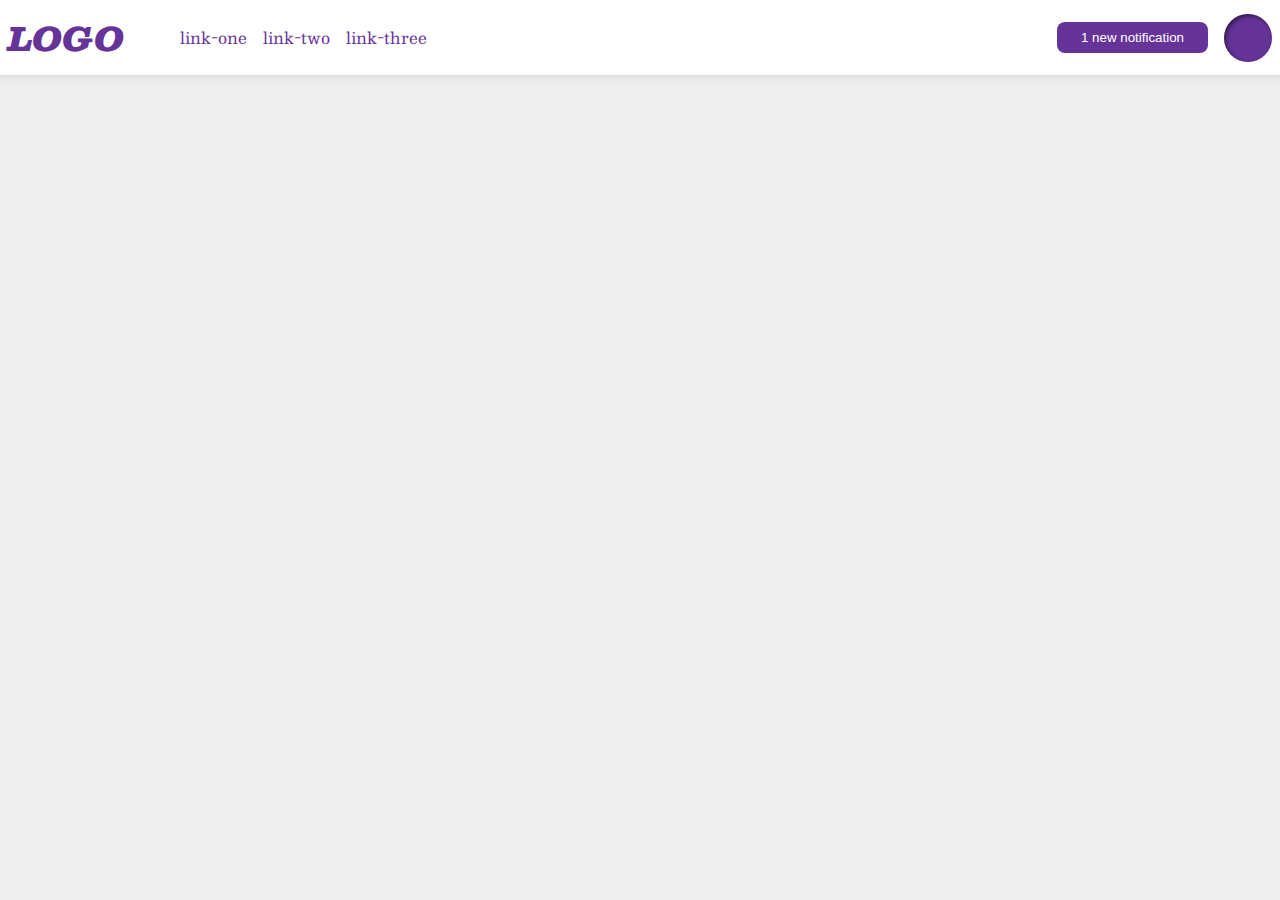
<file: foundations/flex/03-flex-header-2/index.html>
<!DOCTYPE html>
<html lang="en">
  <head>
    <meta charset="UTF-8">
    <meta http-equiv="X-UA-Compatible" content="IE=edge">
    <meta name="viewport" content="width=device-width, initial-scale=1.0">
    <title>Flex Header 2</title>
    <link rel="stylesheet" href="style.css">
  </head>
  <body>
    <div class="header">
      <div class="left">
        <div class="logo">
          LOGO
        </div>
        <ul class="links">
          <li><a href="https://google.com">link-one</a></li>
          <li><a href="https://google.com">link-two</a></li>
          <li><a href="https://google.com">link-three</a></li>
        </ul>
      </div>
      <div class="right">
        <button class="notifications">
          1 new notification
        </button>
        <div class="profile-image"></div>
      </div>
    </div>
  </body>
</html>
</file>
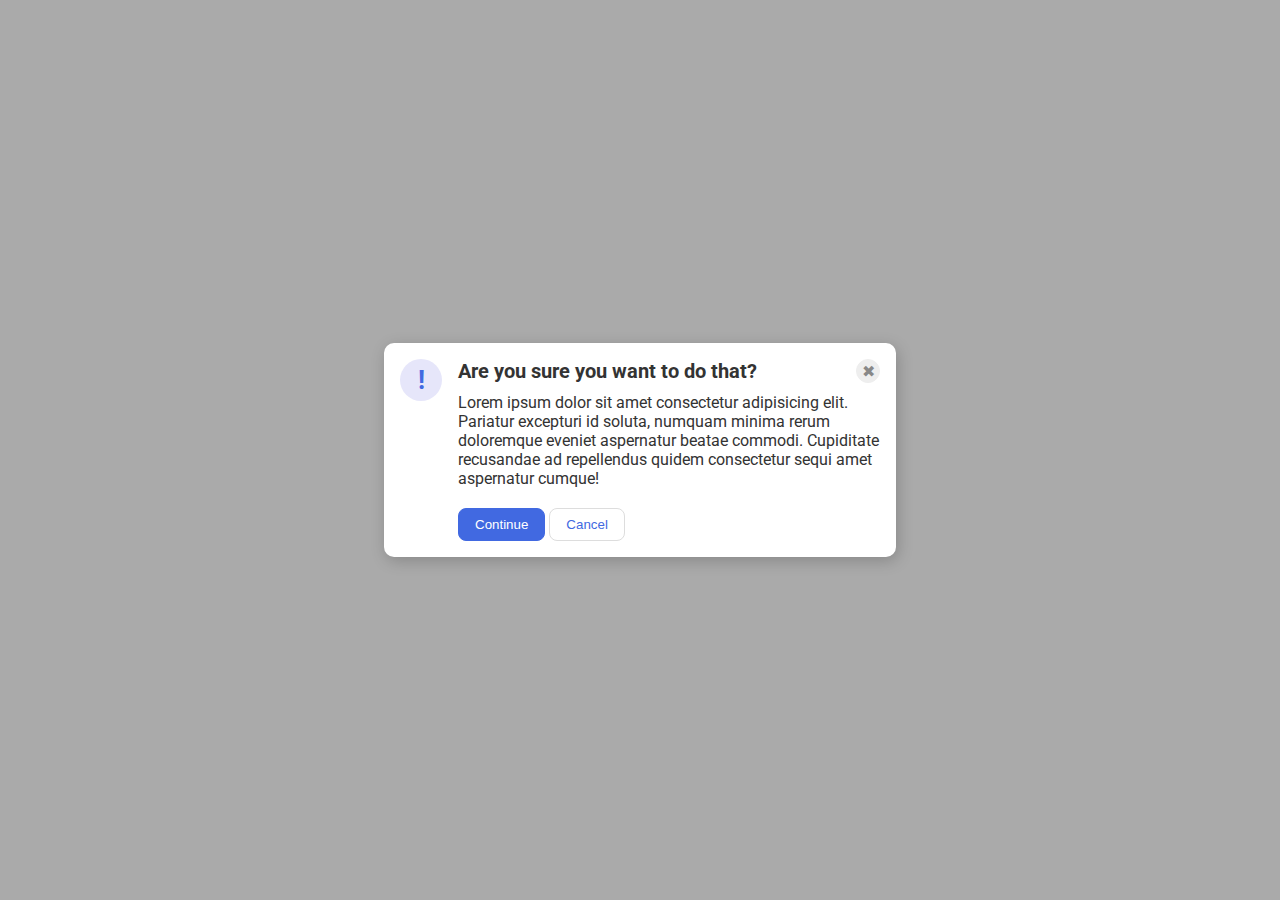
<file: foundations/flex/05-flex-modal/index.html>
<!DOCTYPE html>
<html lang="en">
  <head>
    <meta charset="UTF-8">
    <meta http-equiv="X-UA-Compatible" content="IE=edge">
    <meta name="viewport" content="width=device-width, initial-scale=1.0">
    <link rel="stylesheet" href="style.css">
    <title>Modal</title>
  </head>
  <body>
    <div class="modal">
      <div class="icon">!</div>
      <div class="right">
        <div class="header">
          <div class="title">Are you sure you want to do that?</div>
          <button class="close-button">✖</button>
        </div>
        <div class="text">Lorem ipsum dolor sit amet consectetur adipisicing elit. Pariatur excepturi id soluta, numquam minima rerum doloremque eveniet aspernatur beatae commodi. Cupiditate recusandae ad repellendus quidem consectetur sequi amet aspernatur cumque!</div>
        <button class="continue">Continue</button>
        <button class="cancel">Cancel</button>
      </div>
    </div>
  </body>
</html>
</file>
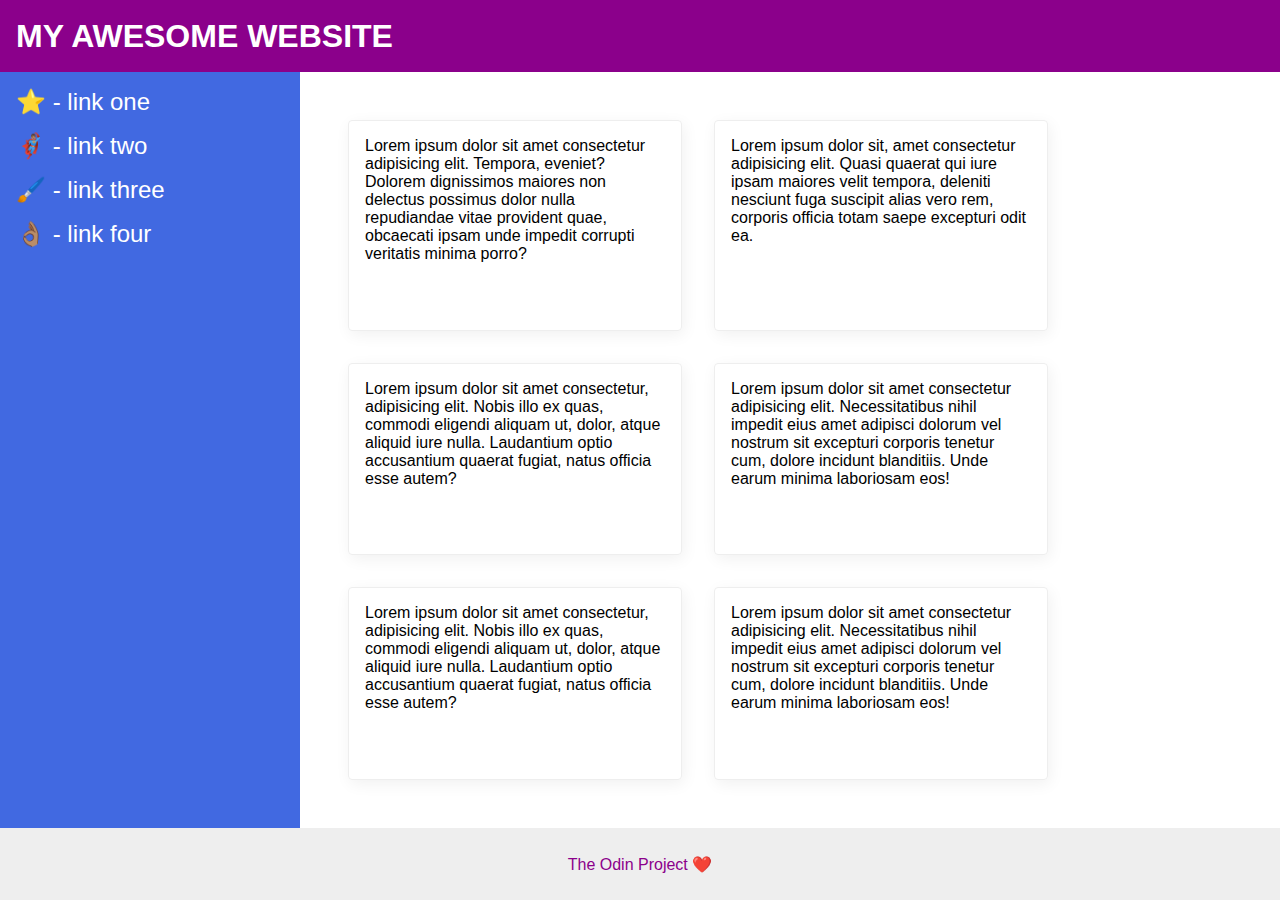
<file: foundations/flex/07-flex-layout-2/index.html>
<!DOCTYPE html>
<html lang="en">
  <head>
    <meta charset="UTF-8">
    <meta http-equiv="X-UA-Compatible" content="IE=edge">
    <meta name="viewport" content="width=device-width, initial-scale=1.0">
    <title>The Holy Grail</title>
    <link rel="stylesheet" href="style.css">
  </head>
  <body>
    <div class="header">
      MY AWESOME WEBSITE
    </div>
    <div class="body">
      <div class="sidebar">
        <ul>
          <li><a href="#">⭐ - link one</a></li>
          <li><a href="#">🦸🏽‍♂️ - link two</a></li>
          <li><a href="#">🖌️ - link three</a></li>
          <li><a href="#">👌🏽 - link four</a></li>
        </ul>
      </div>
      <div class="container">
        <div class="card">Lorem ipsum dolor sit amet consectetur adipisicing elit. Tempora, eveniet? Dolorem dignissimos maiores non delectus possimus dolor nulla repudiandae vitae provident quae, obcaecati ipsam unde impedit corrupti veritatis minima porro?</div>
        <div class="card">Lorem ipsum dolor sit, amet consectetur adipisicing elit. Quasi quaerat qui iure ipsam maiores velit tempora, deleniti nesciunt fuga suscipit alias vero rem, corporis officia totam saepe excepturi odit ea.</div>
        <div class="card">Lorem ipsum dolor sit amet consectetur, adipisicing elit. Nobis illo ex quas, commodi eligendi aliquam ut, dolor, atque aliquid iure nulla. Laudantium optio accusantium quaerat fugiat, natus officia esse autem?</div>
        <div class="card">Lorem ipsum dolor sit amet consectetur adipisicing elit. Necessitatibus nihil impedit eius amet adipisci dolorum vel nostrum sit excepturi corporis tenetur cum, dolore incidunt blanditiis. Unde earum minima laboriosam eos!</div>
        <div class="card">Lorem ipsum dolor sit amet consectetur, adipisicing elit. Nobis illo ex quas, commodi eligendi aliquam ut, dolor, atque aliquid iure nulla. Laudantium optio accusantium quaerat fugiat, natus officia esse autem?</div>
        <div class="card">Lorem ipsum dolor sit amet consectetur adipisicing elit. Necessitatibus nihil impedit eius amet adipisci dolorum vel nostrum sit excepturi corporis tenetur cum, dolore incidunt blanditiis. Unde earum minima laboriosam eos!</div>
      </div>
    </div>
    <div class="footer">
      The Odin Project ❤️
    </div>
  </body>
</html>
</file>
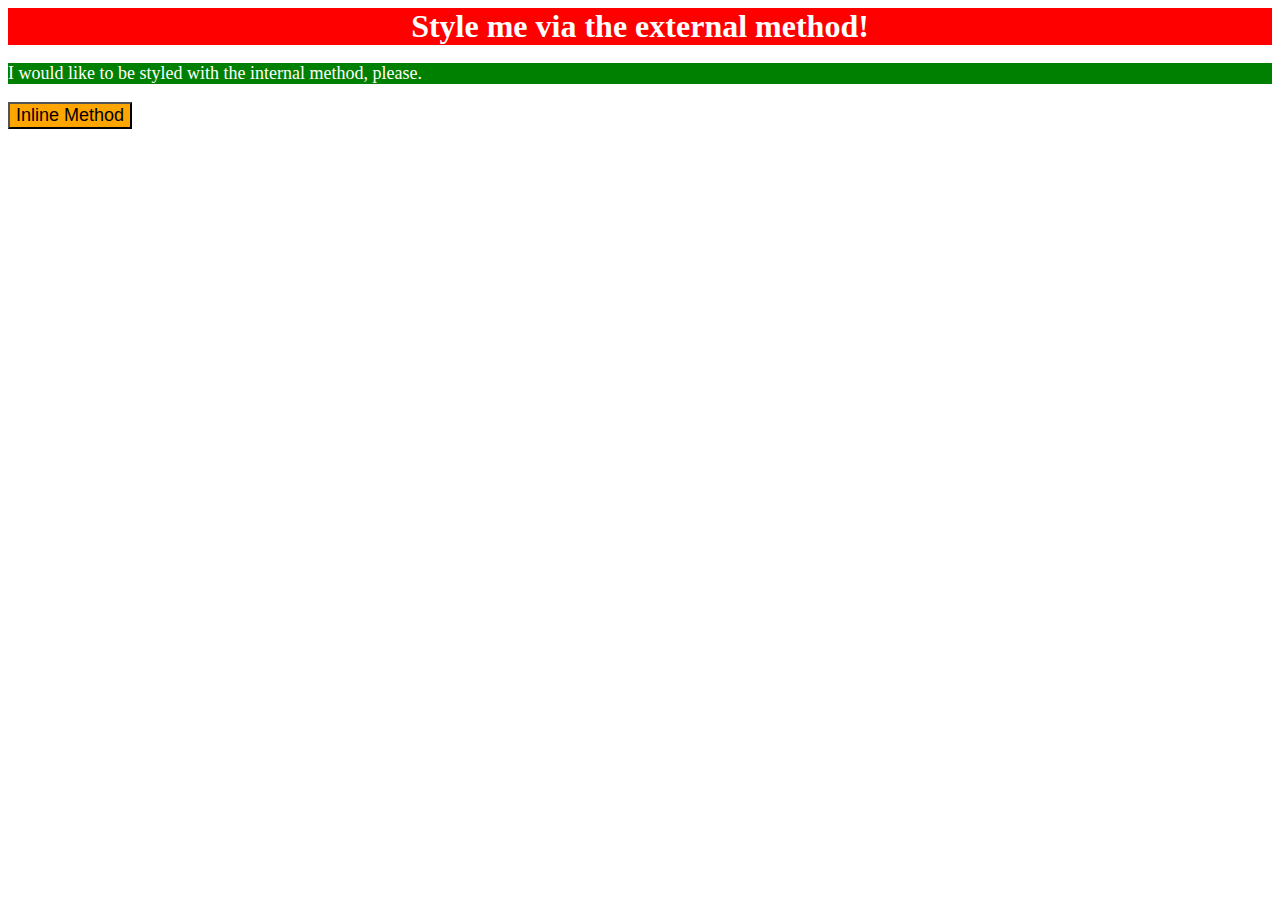
<file: foundations/intro-to-css/01-css-methods/index.html>
<!DOCTYPE html>
<html lang="en">
  <head>
    <meta charset="UTF-8">
    <meta http-equiv="X-UA-Compatible" content="IE=edge">
    <meta name="viewport" content="width=device-width, initial-scale=1.0">
    <title>Methods for Adding CSS</title>
    <link rel="stylesheet" href="style.css">
    <style>
      p {
        background-color: green;
        color: white;
        font-size: 18px;
      }
    </style>
  </head>
  <body>
    <div>Style me via the external method!</div>
    <p>I would like to be styled with the internal method, please.</p>
    <button style="background-color: orange; font-size: 18px;">Inline Method</button>
  </body>
</html>
</file>
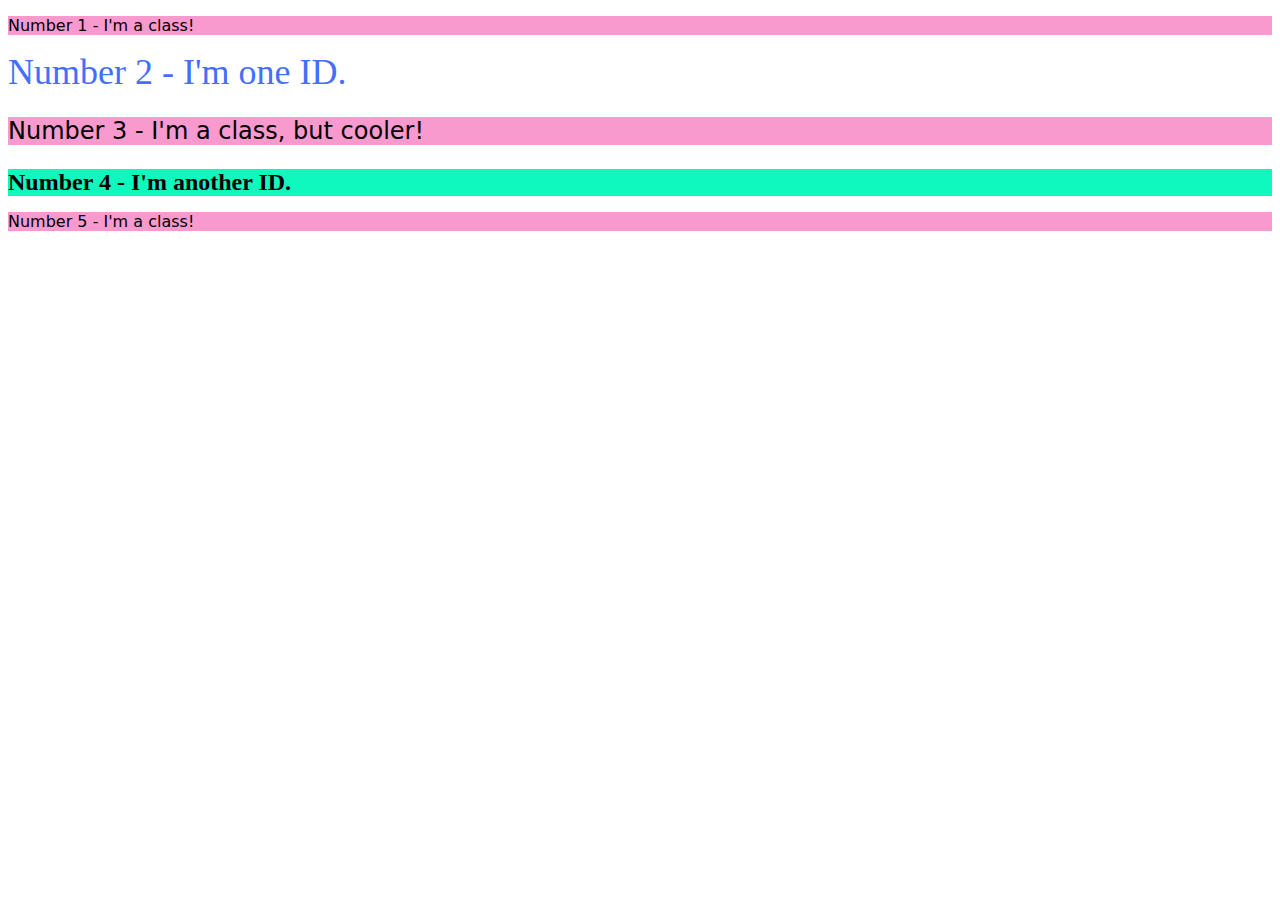
<file: foundations/intro-to-css/02-class-id-selectors/index.html>
<!DOCTYPE html>
<html lang="en">
  <head>
    <meta charset="UTF-8">
    <meta http-equiv="X-UA-Compatible" content="IE=edge">
    <meta name="viewport" content="width=device-width, initial-scale=1.0">
    <title>Class and ID Selectors</title>
    <link rel="stylesheet" href="style.css">
  </head>
  <body>
    <p class="odd">Number 1 - I'm a class!</p>
    <div id="numtwo">Number 2 - I'm one ID.</div>
    <p class="odd special">Number 3 - I'm a class, but cooler!</p>
    <div id="numfour">Number 4 - I'm another ID.</div>
    <p class="odd">Number 5 - I'm a class!</p>
  </body>
</html>
</file>
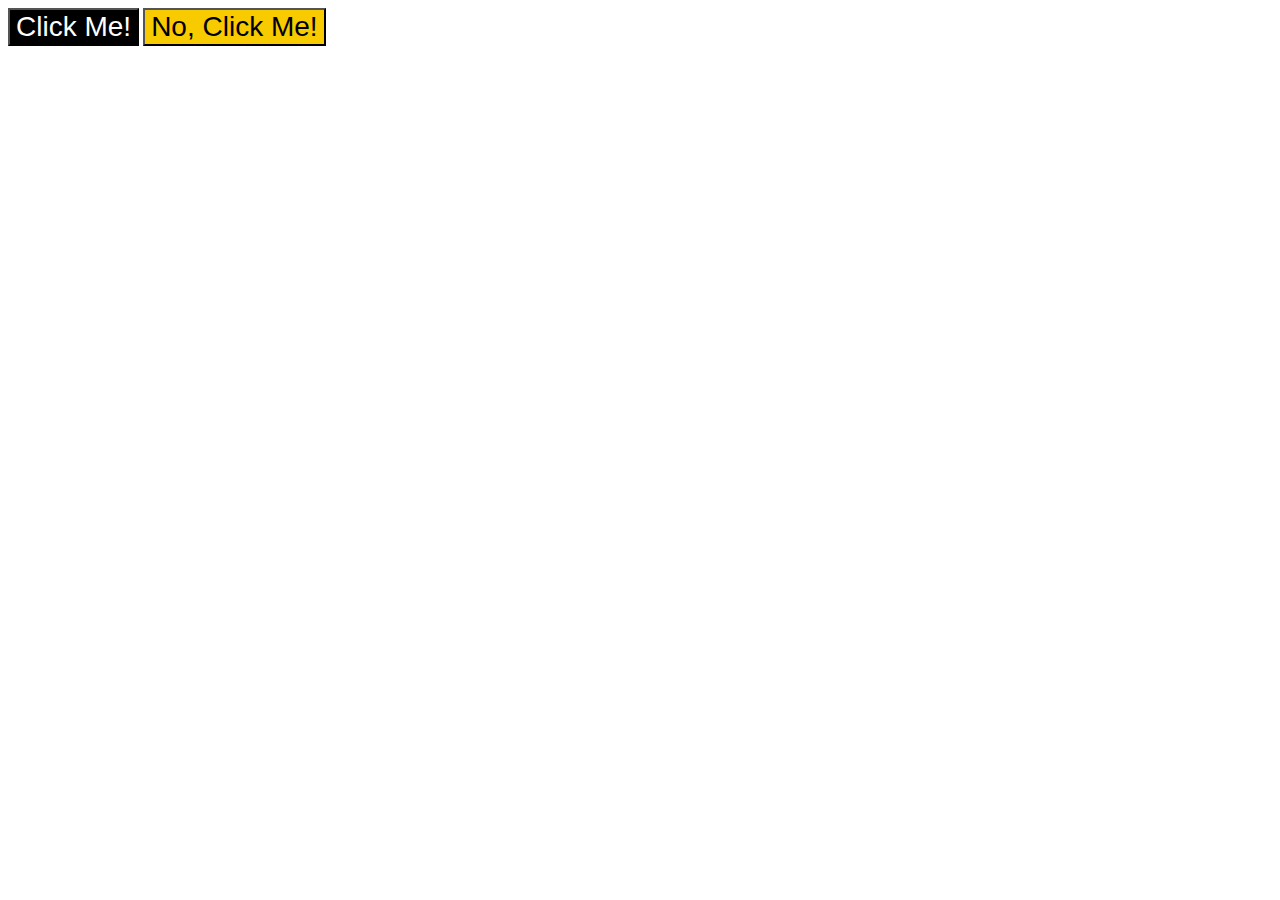
<file: foundations/intro-to-css/03-grouping-selectors/index.html>
<!DOCTYPE html>
<html lang="en">
  <head>
    <meta charset="UTF-8">
    <meta http-equiv="X-UA-Compatible" content="IE=edge">
    <meta name="viewport" content="width=device-width, initial-scale=1.0">
    <title>Grouping Selectors</title>
    <link rel="stylesheet" href="style.css">
  </head>
  <body>
    <button class="black">Click Me!</button>
    <button class="yellow">No, Click Me!</button>
  </body>
</html>
</file>
<file: foundations/flex/03-flex-header-2/style.css>
/* this is some magical font-importing.  
you'll learn about it later. */
@import url('https://fonts.googleapis.com/css2?family=Besley:ital,wght@0,400;1,900&display=swap');

body {
  margin: 0;
  background: #eee;
  font-family: Besley, serif;
}

.header {
  background: white;
  border-bottom: 1px solid #ddd;
  box-shadow: 0 0 8px rgba(0,0,0,.1);
  display: flex;
  justify-content: space-between;
  align-items: center;
  padding: 8px;
}

.left, .right {
  display: flex;
  align-items: center;
  gap: 16px;
}

.links {
  display: flex;
  gap: 16px;
}

.profile-image {
  background: rebeccapurple;
  box-shadow: inset 2px 2px 4px rgba(0,0,0,.5);
  border-radius: 50%;
  width: 48px;
  height: 48px;
}

.logo {
  color: rebeccapurple;
  font-size: 32px;
  font-weight: 900;
  font-style: italic;
}

button {
  border: none;
  border-radius: 8px;
  background: rebeccapurple;
  color: white;
  padding: 8px 24px;
}

a {
  /* this removes the line under our links */
  text-decoration: none;
  color: rebeccapurple;
}

ul {
  list-style-type: none;
}
</file>
<file: foundations/flex/05-flex-modal/style.css>
@import url('https://fonts.googleapis.com/css2?family=Roboto:wght@400;700&display=swap');

html, body {
  height: 100%;
}

body {
  font-family: Roboto, sans-serif;
  margin: 0;
  background: #aaa;
  color: #333;
  /* I'll give you this one for free lol */
  display: flex;
  align-items: center;
  justify-content: center;
}

.modal {
  background: white;
  width: 480px;
  border-radius: 10px;
  box-shadow: 2px 4px 16px rgba(0,0,0,.2);
  display: flex;
  gap: 16px;
  padding: 16px;
}

.icon {
  color: royalblue;
  font-size: 26px;
  font-weight: 700;
  background: lavender;
  width: 42px;
  height: 42px;
  border-radius: 50%;
  display: flex;
  align-items: center;
  justify-content: center;
  flex: 1 0 42px;
}

.header {
  display: flex;
  align-items: center;
  justify-content: space-between;
  margin-bottom: 10px;
}

.title {
  font-size: 20px;
  font-weight: 700;
}

.close-button {
  background: #eee;
  border-radius: 50%;
  color: #888;
  font-weight: 400;
  font-size: 16px;
  height: 24px;
  width: 24px;
  display: flex;
  align-items: center;
  justify-content: center;
  border: 1px solid #eee;
  padding: 0;
}

.text {
  margin-bottom: 20px;
}

button {
  cursor: pointer;
  padding: 8px 16px;
  border-radius: 8px;
}

button.continue {
  background: royalblue;
  border: 1px solid royalblue;
  color: white;
}

button.cancel {
  background: white;
  border: 1px solid #ddd;
  color: royalblue;
}
</file>
<file: foundations/flex/07-flex-layout-2/style.css>
body {
  font-family: -apple-system, BlinkMacSystemFont, 'Segoe UI', Roboto, Oxygen, Ubuntu, Cantarell, 'Open Sans', 'Helvetica Neue', sans-serif;
  margin: 0;
  min-height: 100vh;
}

.header {
  max-height: 72px;
  background: darkmagenta;
  color: white;
}

.footer {
  max-height: 72px;
  background: #eee;
  color: darkmagenta;
}

.sidebar {
  width: 300px;
  background: royalblue;
  box-sizing: border-box;
}

.card {
  border: 1px solid #eee;
  box-shadow: 2px 4px 16px rgba(0,0,0,.06);
  border-radius: 4px;
}

body {
  display: flex;
  flex-direction: column;
  justify-content: space-between;
}

.header,
.footer {
  flex: 1 auto;
}

/* ODIN SOLUTION */

.body {
  flex: 1;
  display: flex;
}

.header {
  display: flex;
  align-items: center;
  padding-left: 16px;
  font-size: 32px;
  font-weight: 900;;
}

.sidebar {
  flex-shrink: 0;
  padding: 16px;
}

ul {
  list-style-type: none;
  margin: 0;
  padding: 0;
}

li {
  margin-bottom: 16px;
}

a {
  color: white;
  text-decoration: none;
  font-size: 24px;
}

.container {
  padding: 48px;
  display: flex;
  flex-wrap: wrap;
  gap: 32px;
}

.card {
  padding: 16px;
  width: 300px;
}

.footer {
  display: flex;
  align-items: center;
  justify-content: center;
}
</file>
<file: foundations/intro-to-css/01-css-methods/style.css>
div {
    background-color: red;
    color: white;
    font-size: 32px;
    text-align: center;
    font-weight: bold;
}
</file>
<file: foundations/intro-to-css/02-class-id-selectors/style.css>
.odd {
    background-color: #F89ACE;
    font-family: Verdana, DejaVu Sans, sans-serif;
}
#numtwo {
    color: rgb(68, 111, 251);
    font-size: 36px;
}
.special {
    font-size: 24px;
}
#numfour {
    background-color: hsl(165, 94.3%, 51.6%);
    font-size: 24px;
    font-weight: bold;
}
</file>
<file: foundations/intro-to-css/03-grouping-selectors/style.css>
.black {
    background-color: black;
    color: white;
}
.yellow {
    background-color: #f8ca00;
}
.black, .yellow {
    font-size: 28px;
    font-family: Helvetica, "Times New Roman", sans-serif;
}
</file>
